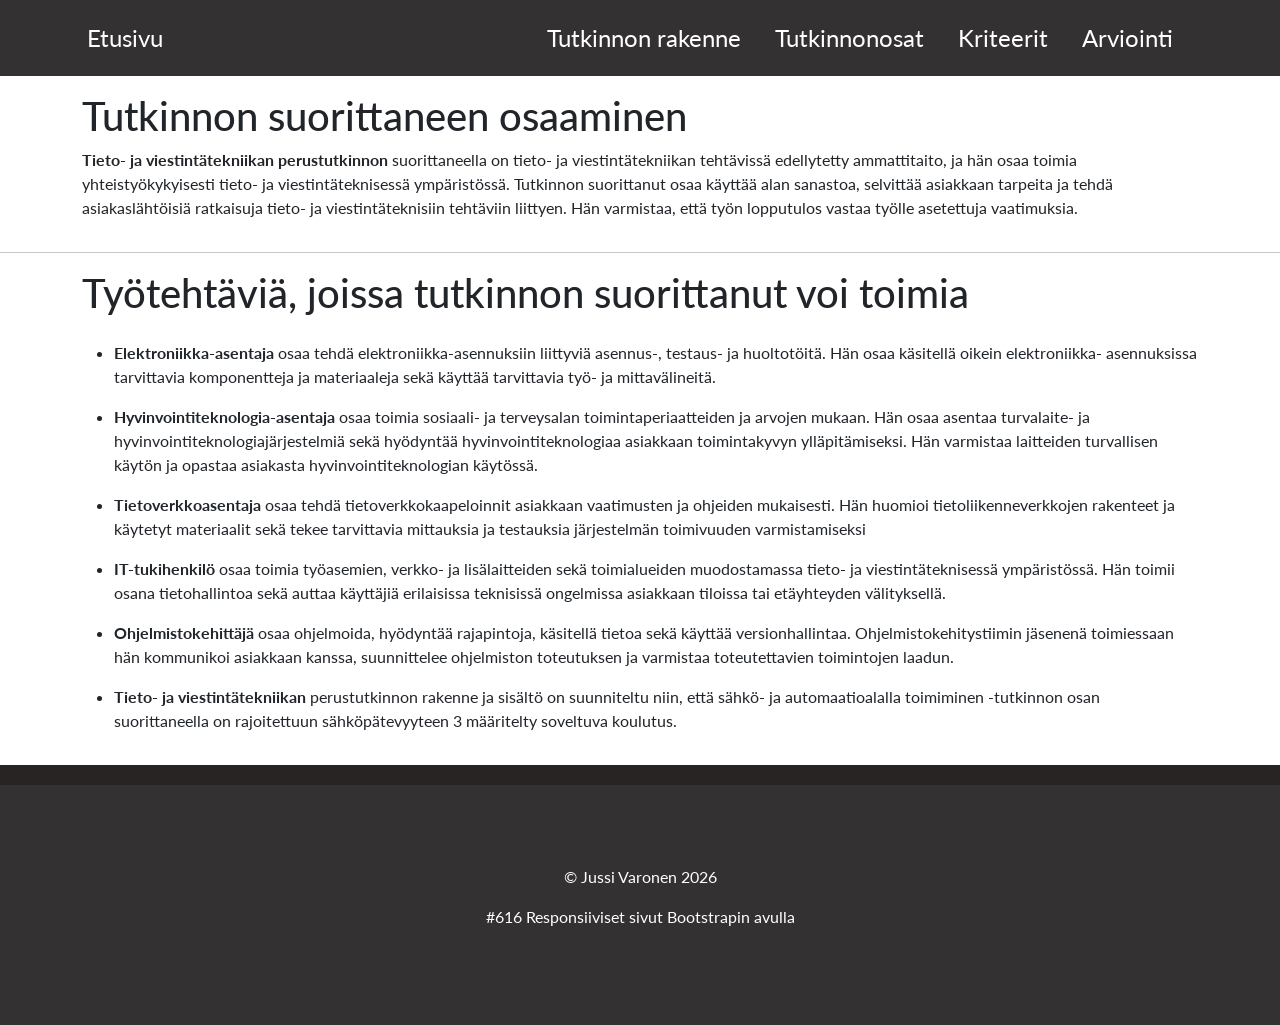
<file: index.html>
<!DOCTYPE html>
<html lang="fi">
<head>
    <meta charset="UTF-8">
    <meta name="viewport" content="width=device-width, initial-scale=1.0">
    <title>Etusivu</title>
    <link rel="stylesheet" href="css/bootstrap.min.css">
    <link rel="stylesheet" href="style.css">
</head>
<body>
    
    <header class="text-white p-1">
        <div class="container d-flex justify-content-between align-items-center py-3">





        <div>
            <nav>
                <a href="index.html" class="text-decoration-none">Etusivu</a>
            </nav>
        </div>




            <nav>
                <a href="rakenne.html" class="text-decoration-none">Tutkinnon rakenne</a>
                <a href="tutkinnonosat.html" class="text-decoration-none">Tutkinnonosat</a>
                <a href="kriteerit.html" class="text-decoration-none">Kriteerit</a>
                <a href="arviointi.html" class="text-decoration-none">Arviointi</a>
            </nav>
        </div>




    </header>

    <main>
        <div class="container">
            <div class="row">
                <div class="col">
                    <h1 class="mt-3">Tutkinnon suorittaneen osaaminen</h1>

                    <p><b>Tieto- ja viestintätekniikan perustutkinnon</b> suorittaneella on tieto- ja viestintätekniikan tehtävissä edellytetty ammattitaito, ja hän osaa toimia
            yhteistyökykyisesti tieto- ja viestintäteknisessä ympäristössä. Tutkinnon suorittanut osaa käyttää alan sanastoa, selvittää asiakkaan tarpeita ja
            tehdä asiakaslähtöisiä ratkaisuja tieto- ja viestintäteknisiin tehtäviin liittyen. Hän varmistaa, että työn lopputulos vastaa työlle asetettuja
            vaatimuksia.</p>
                </div>
            </div>
        </div>
        <hr>

                <div class="container">
            <div class="row">
                <div class="col">
                    <h1>Työtehtäviä, joissa tutkinnon suorittanut voi toimia</h1>
                <ul>
                    <li>
                    <p class="mt-4"><b>Elektroniikka-asentaja</b> osaa tehdä elektroniikka-asennuksiin liittyviä asennus-, testaus- ja huoltotöitä. Hän osaa käsitellä oikein elektroniikka-
        asennuksissa tarvittavia komponentteja ja materiaaleja sekä käyttää tarvittavia työ- ja mittavälineitä.</p>
                    </li>
                </ul>

                </div>
            </div>
        </div>


        <div class="container">
            <div class="row">
                <div class="col">
                <ul>
                    <li>
                    <p><b>Hyvinvointiteknologia-asentaja</b> osaa toimia sosiaali- ja terveysalan toimintaperiaatteiden ja arvojen mukaan. Hän osaa asentaa turvalaite- ja
             hyvinvointiteknologiajärjestelmiä sekä hyödyntää hyvinvointiteknologiaa asiakkaan toimintakyvyn ylläpitämiseksi. Hän varmistaa laitteiden
            turvallisen käytön ja opastaa asiakasta hyvinvointiteknologian käytössä.</p>
                    </li>
                </ul>

                </div>
            </div>
        </div>



        <div class="container">
            <div class="row">
                <div class="col">
                <ul>
                    <li>
                    <p><b>Tietoverkkoasentaja</b> osaa tehdä tietoverkkokaapeloinnit asiakkaan vaatimusten ja ohjeiden mukaisesti. Hän huomioi tietoliikenneverkkojen
             rakenteet ja käytetyt materiaalit sekä tekee tarvittavia mittauksia ja testauksia järjestelmän toimivuuden varmistamiseksi</p>
                    </li>
                </ul>

                </div>
            </div>
        </div>
  



        <div class="container">
            <div class="row">
                <div class="col">
                <ul>
                    <li>
                    <p><b>IT-tukihenkilö</b> osaa toimia työasemien, verkko- ja lisälaitteiden sekä toimialueiden muodostamassa tieto- ja viestintäteknisessä ympäristössä.
             Hän toimii osana tietohallintoa sekä auttaa käyttäjiä erilaisissa teknisissä ongelmissa asiakkaan tiloissa tai etäyhteyden välityksellä.</p>
                    </li>
                </ul>

                </div>
            </div>
        </div>




        <div class="container">
            <div class="row">
                <div class="col">
                <ul>
                    <li>
                    <p><b>Ohjelmistokehittäjä</b> osaa ohjelmoida, hyödyntää rajapintoja, käsitellä tietoa sekä käyttää versionhallintaa. Ohjelmistokehitystiimin jäsenenä
             toimiessaan hän kommunikoi asiakkaan kanssa, suunnittelee ohjelmiston toteutuksen ja varmistaa toteutettavien toimintojen laadun.</p>
                    </li>
                </ul>



                </div>
            </div>
        </div>




        <div class="container">
            <div class="row">
                <div class="col">
                <ul>
                    <li>
                    <p><b>Tieto- ja viestintätekniikan</b> perustutkinnon rakenne ja sisältö on suunniteltu niin, että sähkö- ja automaatioalalla toimiminen -tutkinnon osan
             suorittaneella on rajoitettuun sähköpätevyyteen 3 määritelty soveltuva koulutus.</p>
                    </li>
                </ul>




                </div>
            </div>
        </div>




      

        

        <p></p>
    </main>

    <footer>
        <p style="color:white">&copy; Jussi Varonen 2026</p>
        <p style="color:white">#616 Responsiiviset sivut Bootstrapin avulla</p>
    </footer>
</body>
</html>
</file>
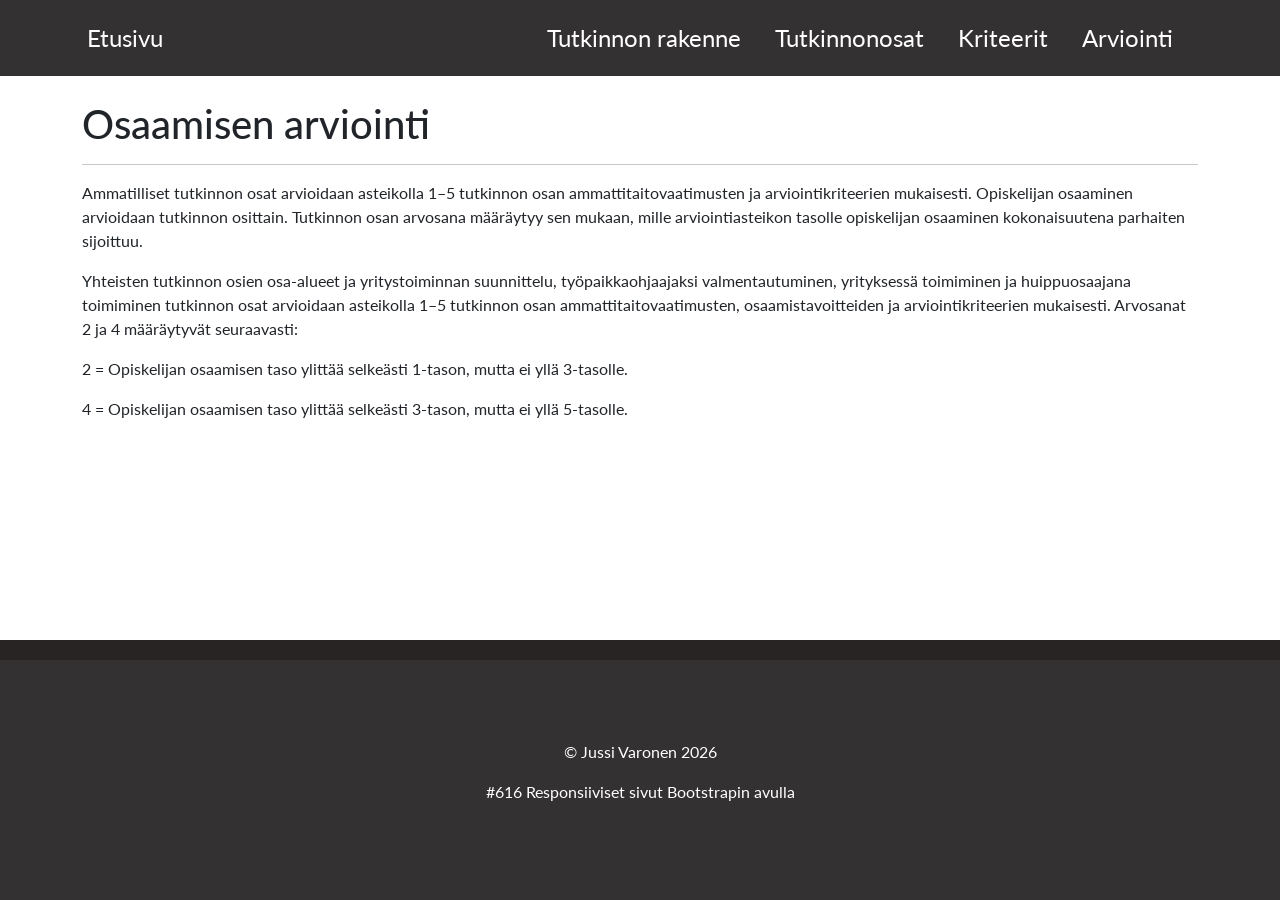
<file: arviointi.html>
<!DOCTYPE html>
<html lang="en">
<head>
    <meta charset="UTF-8">
    <meta name="viewport" content="width=device-width, initial-scale=1.0">
    <title>Arviointi</title>
    <link rel="stylesheet" href="css/bootstrap.min.css">
    <link rel="stylesheet" href="style.css">
</head>
<body>
        
    <header class="text-white p-1">
        <div class="container d-flex justify-content-between align-items-center py-3">




            
        <div>
            <nav>
                <a href="index.html" class="text-decoration-none">Etusivu</a>
            </nav>
        </div>




            <nav>
                <a href="rakenne.html" class="text-decoration-none">Tutkinnon rakenne</a>
                <a href="tutkinnonosat.html" class="text-decoration-none">Tutkinnonosat</a>
                <a href="kriteerit.html" class="text-decoration-none">Kriteerit</a>
                <a href="arviointi.html" class="text-decoration-none">Arviointi</a>
            </nav>
        </div>




    </header>

<main class="container py-4">
    <div class="row">
        <div class="col">
            <h1>Osaamisen arviointi</h1>
            <hr>

            <p>
                Ammatilliset tutkinnon osat arvioidaan asteikolla 1–5 tutkinnon osan
                ammattitaitovaatimusten ja arviointikriteerien mukaisesti. Opiskelijan
                osaaminen arvioidaan tutkinnon osittain. Tutkinnon osan arvosana määräytyy
                sen mukaan, mille arviointiasteikon tasolle opiskelijan osaaminen
                kokonaisuutena parhaiten sijoittuu.
            </p>

            <p>
                Yhteisten tutkinnon osien osa-alueet ja yritystoiminnan suunnittelu,
                työpaikkaohjaajaksi valmentautuminen, yrityksessä toimiminen ja
                huippuosaajana toimiminen tutkinnon osat arvioidaan asteikolla 1–5
                tutkinnon osan ammattitaitovaatimusten, osaamistavoitteiden ja
                arviointikriteerien mukaisesti. Arvosanat 2 ja 4 määräytyvät seuraavasti:
            </p>

            <p>
                2 = Opiskelijan osaamisen taso ylittää selkeästi 1-tason, mutta ei yllä
                3-tasolle.
            </p>

            <p>
                4 = Opiskelijan osaamisen taso ylittää selkeästi 3-tason, mutta ei yllä
                5-tasolle.
            </p>
        </div>
    </div>
</main>


    <footer>
        <p style="color:white">&copy; Jussi Varonen 2026</p>
        <p style="color:white">#616 Responsiiviset sivut Bootstrapin avulla</p>
    </footer>
</body>
</html>
</file>
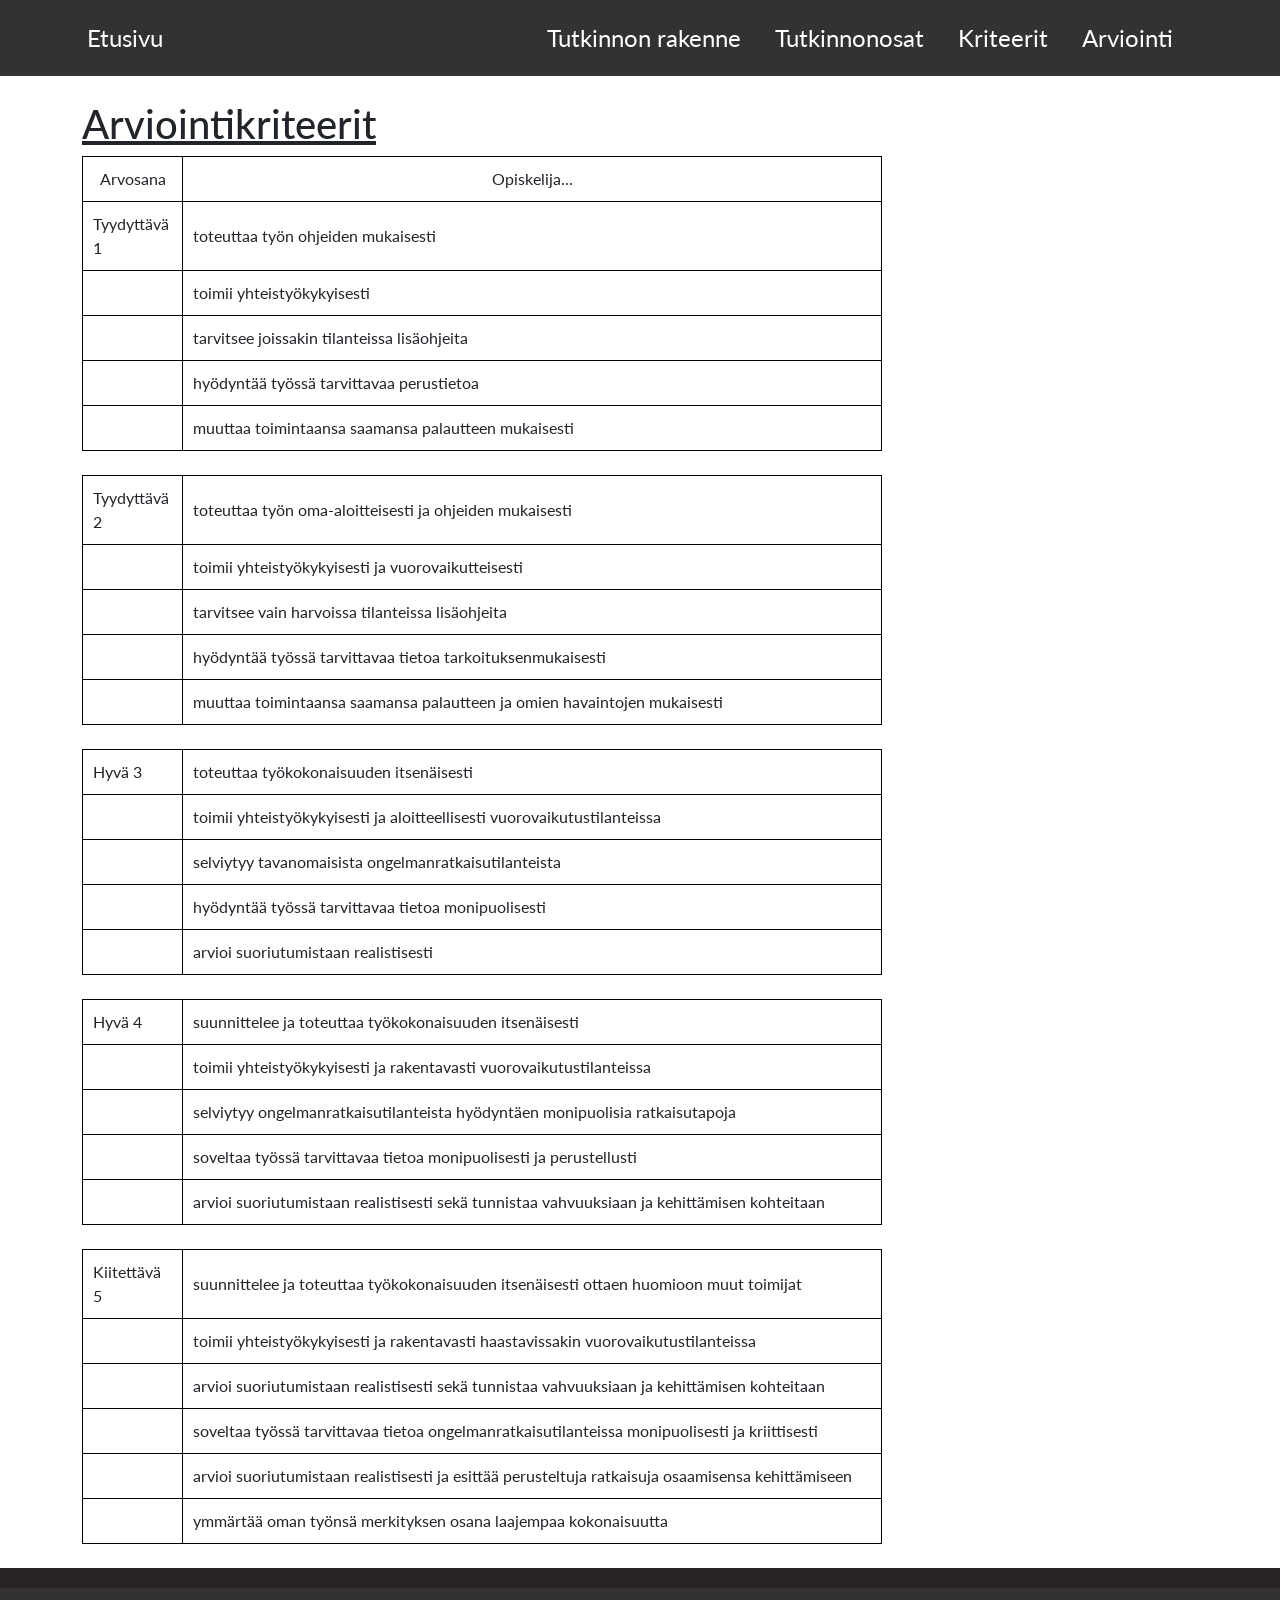
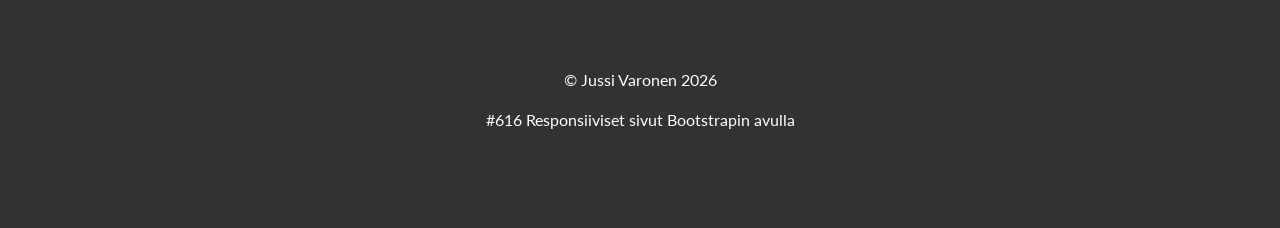
<file: kriteerit.html>
<!DOCTYPE html>
<html lang="en">
<head>
    <meta charset="UTF-8">
    <meta name="viewport" content="width=device-width, initial-scale=1.0">
    <title>Kriteerit</title>
    <link rel="stylesheet" href="css/bootstrap.min.css">
    <link rel="stylesheet" href="style.css">

</head>
<body>
        
    <header class="text-white p-1">
        <div class="container d-flex justify-content-between align-items-center py-3">




            
        <div>
            <nav>
                <a href="index.html" class="text-decoration-none">Etusivu</a>
            </nav>
        </div>




            <nav>
                <a href="rakenne.html" class="text-decoration-none">Tutkinnon rakenne</a>
                <a href="tutkinnonosat.html" class="text-decoration-none">Tutkinnonosat</a>
                <a href="kriteerit.html" class="text-decoration-none">Kriteerit</a>
                <a href="arviointi.html" class="text-decoration-none">Arviointi</a>
            </nav>
        </div>




    </header>
    <main class="container py-4">
        <h1 style="text-decoration-thickness: 5px; text-decoration: underline; ">Arviointikriteerit</h1>
        <table>
            <tr>
                <td style="text-align: center;">Arvosana</td>
                <td style="text-align:center">Opiskelija...</td>
            </tr>
            <tr>
                <td>Tyydyttävä 1</td>
                <td>toteuttaa työn ohjeiden mukaisesti</td>
            </tr>
            <tr>
                <td> </td>
                <td>toimii yhteistyökykyisesti</td>
            </tr>
            <tr>
                <td> </td>
                <td>tarvitsee joissakin tilanteissa lisäohjeita</td>
            </tr>
            <tr>
                <td> </td>
                <td>hyödyntää työssä tarvittavaa perustietoa</td>

            </tr>
            <tr>
                <td> </td>
                <td>muuttaa toimintaansa saamansa palautteen mukaisesti</td>
            </tr>
        </table>

    <br>

            <table>
                <td>Tyydyttävä 2</td>
                <td>toteuttaa työn oma-aloitteisesti ja ohjeiden mukaisesti</td>
            </tr>
            <tr>
                <td> </td>
                <td>toimii yhteistyökykyisesti ja vuorovaikutteisesti</td>
            </tr>
            <tr>
                <td> </td>
                <td>tarvitsee vain harvoissa tilanteissa lisäohjeita</td>
            </tr>
            <tr>
                <td> </td>
                <td>hyödyntää työssä tarvittavaa tietoa tarkoituksenmukaisesti</td>
            </tr>
            <tr>
                <td> </td>
                <td>muuttaa toimintaansa saamansa palautteen ja omien havaintojen mukaisesti</td>
            </tr>
        </table>


    <br>

        <table>
            <td>Hyvä 3</td>
            <td>toteuttaa työkokonaisuuden itsenäisesti</td>
        </tr>
        <tr>
            <td> </td>
            <td>toimii yhteistyökykyisesti ja aloitteellisesti vuorovaikutustilanteissa</td>
        </tr>
        <tr>
            <td> </td>
            <td>selviytyy tavanomaisista ongelmanratkaisutilanteista</td>
        </tr>
        <tr>
            <td> </td>
            <td>hyödyntää työssä tarvittavaa tietoa monipuolisesti</td>
        </tr>
        <tr>
            <td> </td>
            <td>arvioi suoriutumistaan realistisesti</td>
        </tr>
    </table>




    <br>

        <table>
            <td>Hyvä 4</td>
            <td>suunnittelee ja toteuttaa työkokonaisuuden itsenäisesti</td>
        </tr>
        <tr>
            <td> </td>
            <td>toimii yhteistyökykyisesti ja rakentavasti vuorovaikutustilanteissa</td>
        </tr>
        <tr>
            <td> </td>
            <td>selviytyy ongelmanratkaisutilanteista hyödyntäen monipuolisia ratkaisutapoja</td>
        </tr>
        <tr>
            <td> </td>
            <td>soveltaa työssä tarvittavaa tietoa monipuolisesti ja perustellusti</td>
        </tr>
        <tr>
            <td> </td>
            <td>arvioi suoriutumistaan realistisesti sekä tunnistaa vahvuuksiaan ja kehittämisen kohteitaan</td>
        </tr>
    </table>




    <br>

        <table>
            <td>Kiitettävä 5</td>
            <td>suunnittelee ja toteuttaa työkokonaisuuden itsenäisesti ottaen huomioon muut toimijat</td>
        </tr>
        <tr>
            <td> </td>
            <td>toimii yhteistyökykyisesti ja rakentavasti haastavissakin vuorovaikutustilanteissa</td>
        </tr>
        <tr>
            <td> </td>
            <td>arvioi suoriutumistaan realistisesti sekä tunnistaa vahvuuksiaan ja kehittämisen kohteitaan</td>
        </tr>
        <tr>
            <td> </td>
            <td>	soveltaa työssä tarvittavaa tietoa ongelmanratkaisutilanteissa monipuolisesti ja kriittisesti</td>
        </tr>
        <tr>
            <td> </td>
            <td>arvioi suoriutumistaan realistisesti ja esittää perusteltuja ratkaisuja osaamisensa kehittämiseen</td>
        </tr>
        <tr>
            <td> </td>
            <td>ymmärtää oman työnsä merkityksen osana laajempaa kokonaisuutta</td>
        </tr>
    </table>
    </main>
    <footer>
        <p style="color:white">&copy; Jussi Varonen 2026</p>
        <p style="color:white">#616 Responsiiviset sivut Bootstrapin avulla</p>
    </footer>
</body>
</html>
</file>
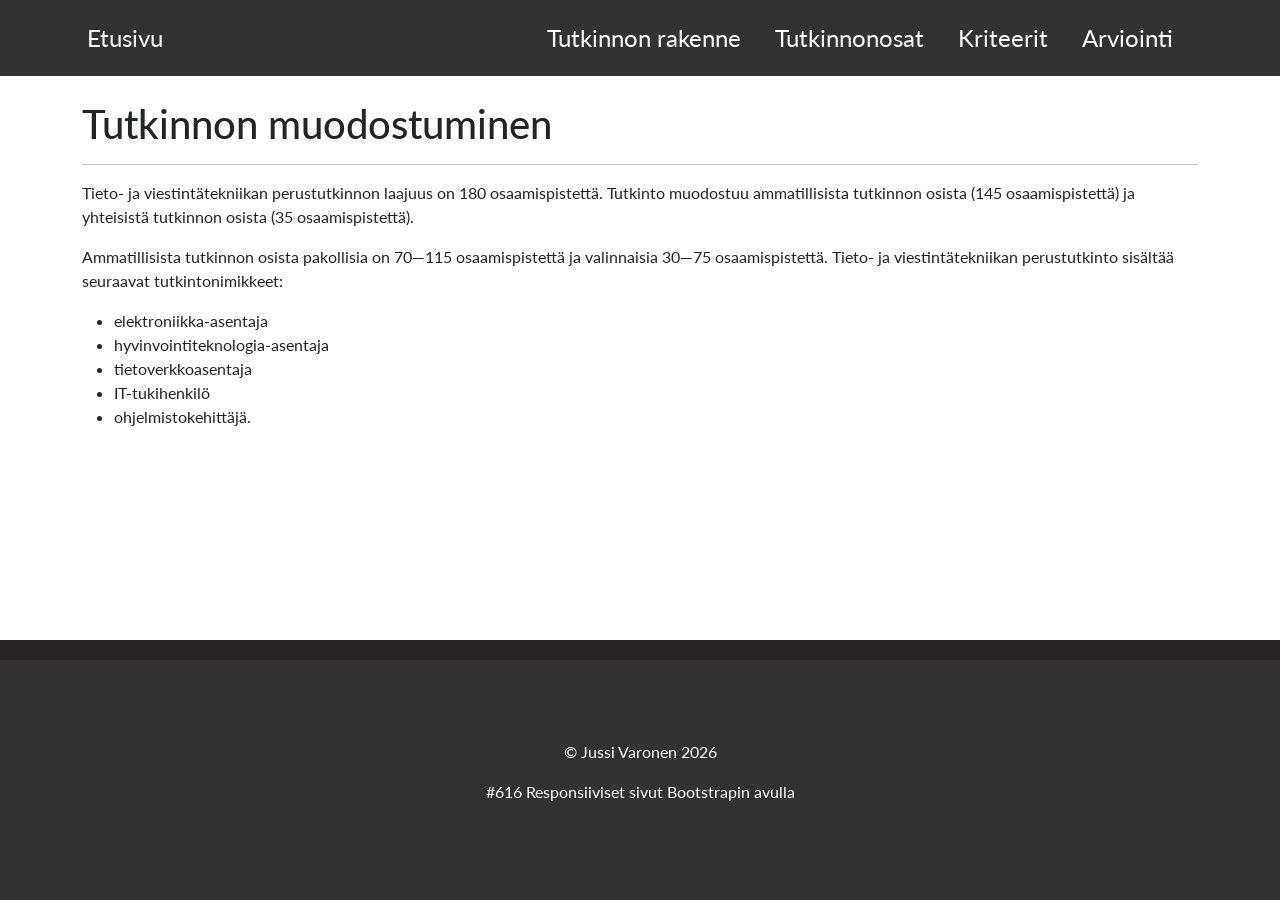
<file: rakenne.html>
<!DOCTYPE html>
<html lang="en">
<head>
    <meta charset="UTF-8">
    <meta name="viewport" content="width=device-width, initial-scale=1.0">
    <title>Tutkinnon rakenne</title>
    <link rel="stylesheet" href="css/bootstrap.min.css">
    <link rel="stylesheet" href="style.css">
</head>
<body>
        
    <header class="text-white p-1">
        <div class="container d-flex justify-content-between align-items-center py-3">




            
        <div>
            <nav>
                <a href="index.html" class="text-decoration-none">Etusivu</a>
            </nav>
        </div>




            <nav>
                <a href="rakenne.html" class="text-decoration-none">Tutkinnon rakenne</a>
                <a href="tutkinnonosat.html" class="text-decoration-none">Tutkinnonosat</a>
                <a href="kriteerit.html" class="text-decoration-none">Kriteerit</a>
                <a href="arviointi.html" class="text-decoration-none">Arviointi</a>
            </nav>
        </div>




    </header>


    <main class="container py-4">
        <h1>Tutkinnon muodostuminen</h1>
        <hr>

        <p>Tieto- ja viestintätekniikan perustutkinnon laajuus on 180 osaamispistettä. Tutkinto muodostuu ammatillisista tutkinnon osista (145
            osaamispistettä) ja yhteisistä tutkinnon osista (35 osaamispistettä).
        </p>
        <p>Ammatillisista tutkinnon osista pakollisia on 70—115 osaamispistettä ja valinnaisia 30—75 osaamispistettä. Tieto- ja viestintätekniikan
            perustutkinto sisältää seuraavat tutkintonimikkeet:
        </p>
        <ul>
            <li>elektroniikka-asentaja</li>
            <li>hyvinvointiteknologia-asentaja</li>
            <li>tietoverkkoasentaja</li>
            <li>IT-tukihenkilö</li>
            <li>ohjelmistokehittäjä.</li>
        </ul>
    </main>

    <footer>
        <p style="color:white">&copy; Jussi Varonen 2026</p>
        <p style="color:white">#616 Responsiiviset sivut Bootstrapin avulla</p>
    </footer>
</body>
</html>
</file>
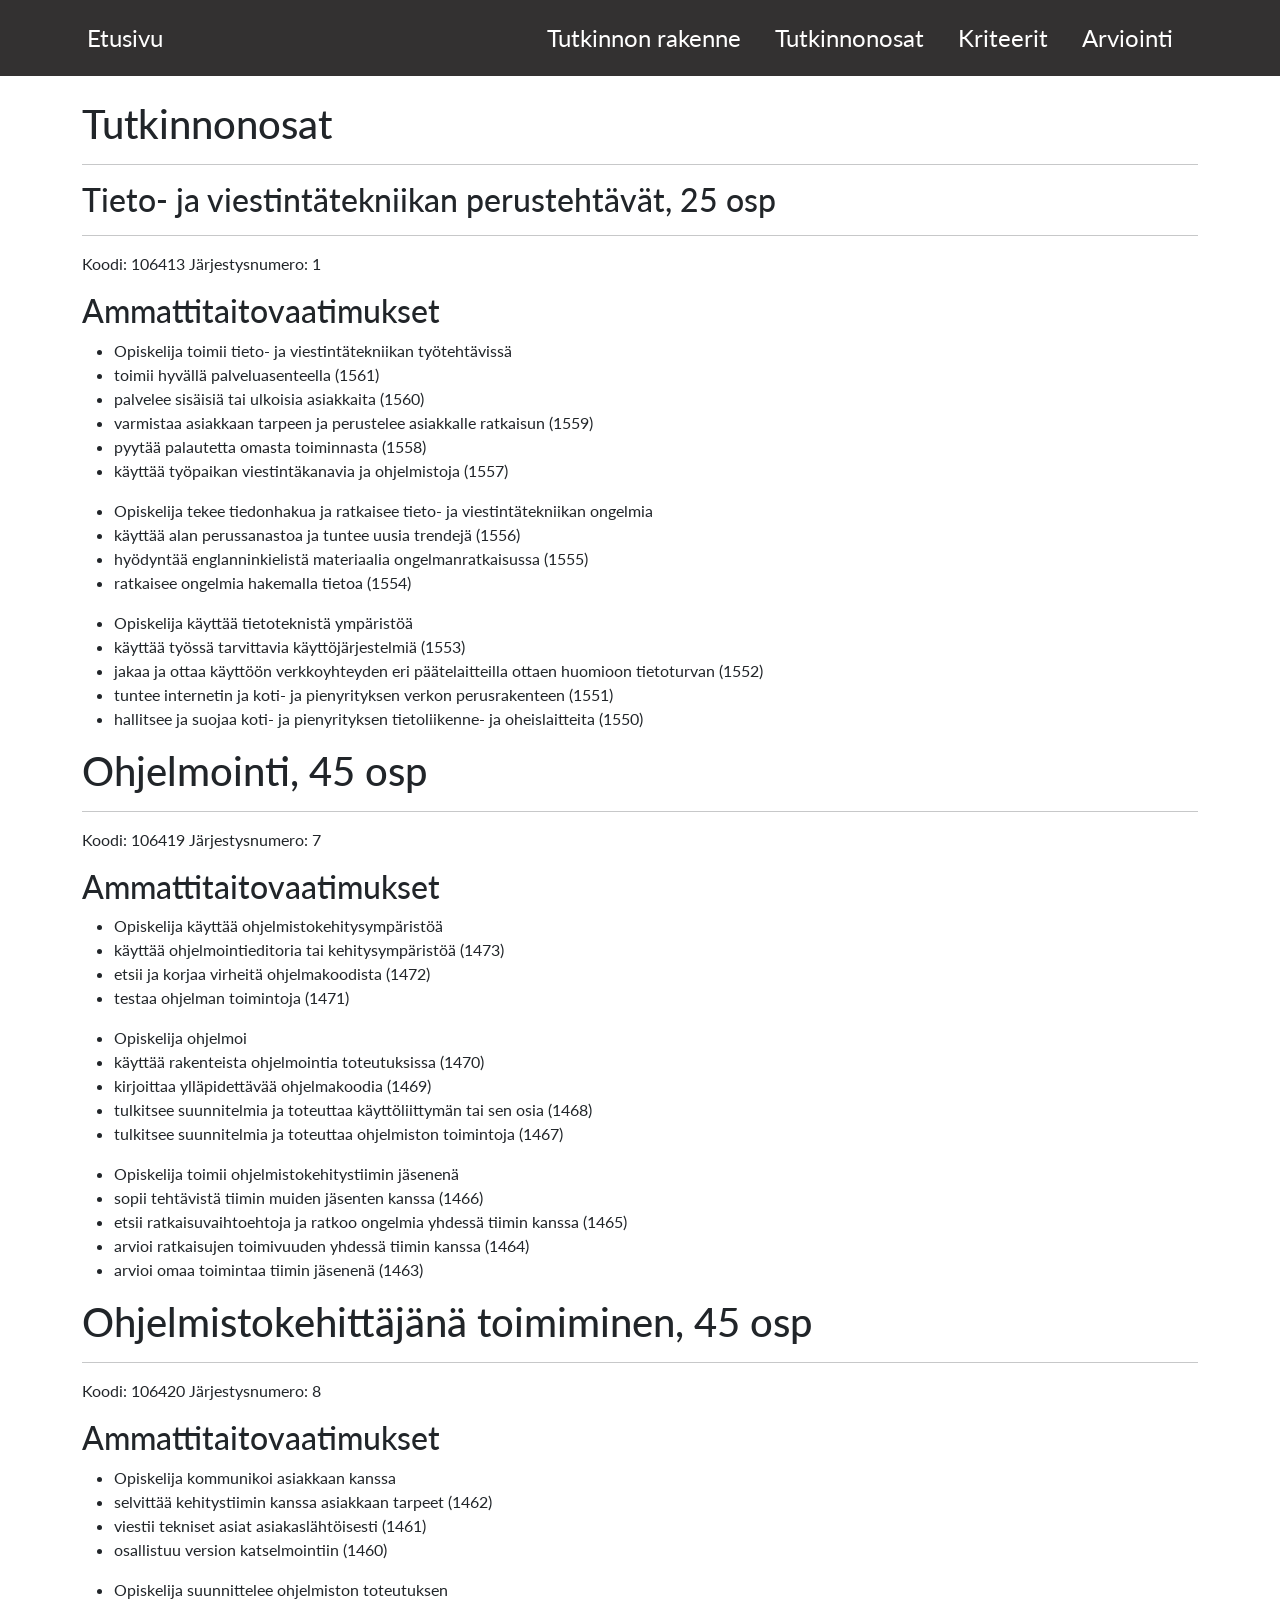
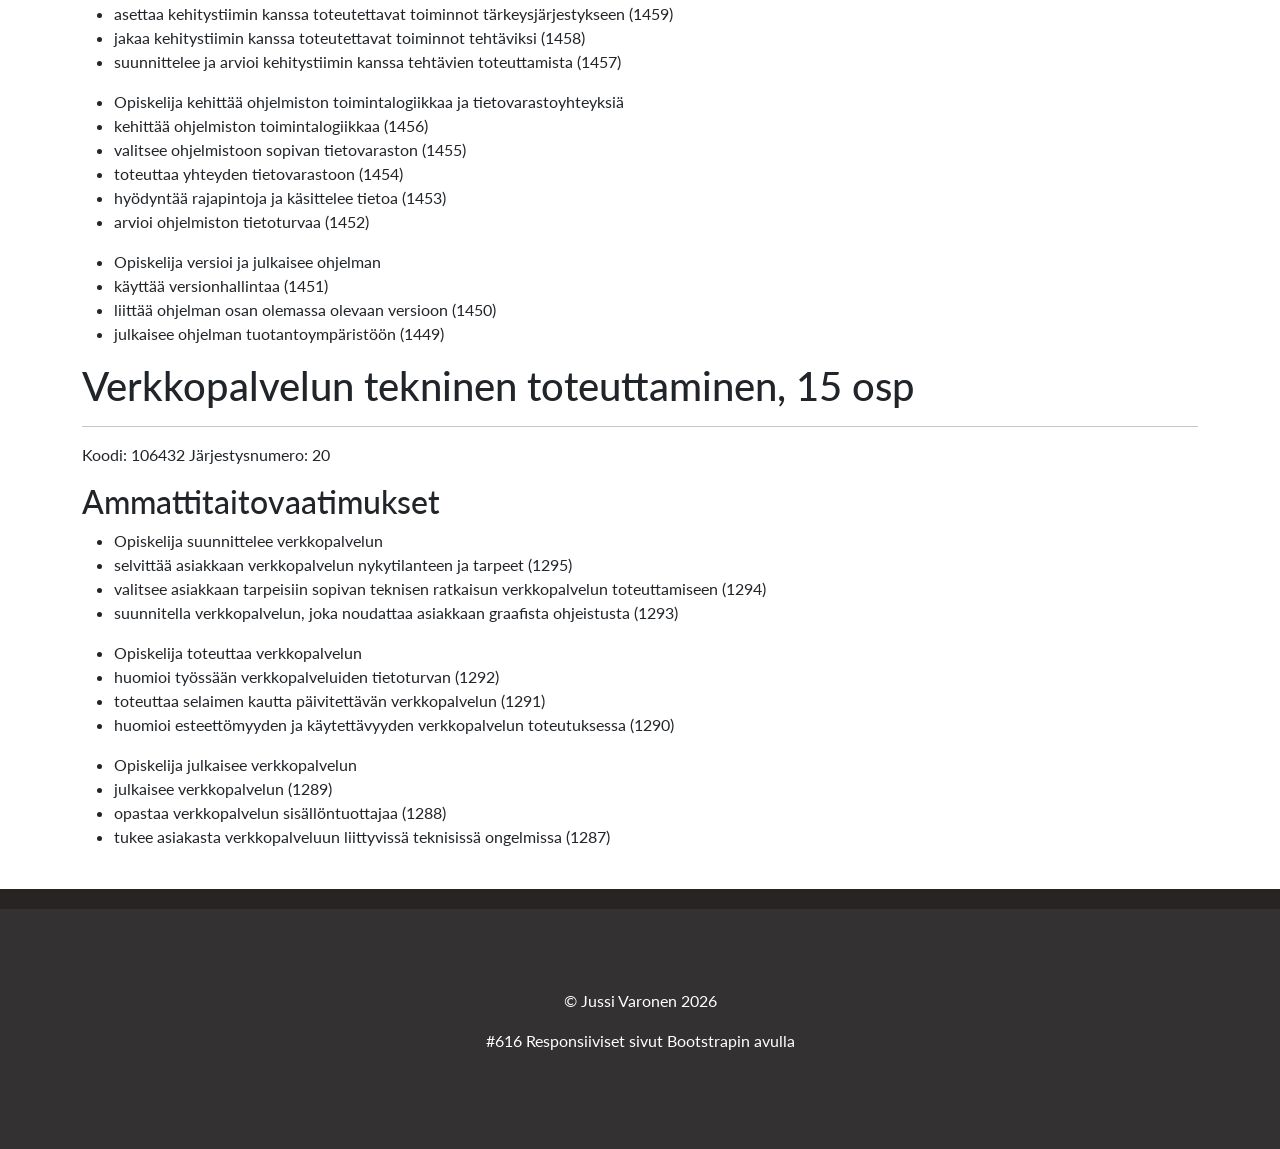
<file: tutkinnonosat.html>
<!DOCTYPE html>
<html lang="en">
<head>
    <meta charset="UTF-8">
    <meta name="viewport" content="width=device-width, initial-scale=1.0">
    <title>Tutkinnonosat</title>
    <link rel="stylesheet" href="css/bootstrap.min.css">
    <link rel="stylesheet" href="style.css">
</head>
<body>
        
    <header class="text-white p-1">
        <div class="container d-flex justify-content-between align-items-center py-3">




            
        <div>
            <nav>
                <a href="index.html" class="text-decoration-none">Etusivu</a>
            </nav>
        </div>




            <nav>
                <a href="rakenne.html" class="text-decoration-none">Tutkinnon rakenne</a>
                <a href="tutkinnonosat.html" class="text-decoration-none">Tutkinnonosat</a>
                <a href="kriteerit.html" class="text-decoration-none">Kriteerit</a>
                <a href="arviointi.html" class="text-decoration-none">Arviointi</a>
            </nav>
        </div>




    </header>


    <main class="container py-4">
        <h1>Tutkinnonosat</h1>
        <hr>

        <h2>Tieto- ja viestintätekniikan perustehtävät, 25 osp</h2>
        <hr>
        <p>Koodi: 106413 Järjestysnumero: 1</p>

        <h2>Ammattitaitovaatimukset</h2>
        <ul>
            <li>Opiskelija toimii tieto- ja viestintätekniikan työtehtävissä</li>
            <li>toimii hyvällä palveluasenteella (1561)</li>
            <li>palvelee sisäisiä tai ulkoisia asiakkaita (1560)</li>
            <li>varmistaa asiakkaan tarpeen ja perustelee asiakkalle ratkaisun (1559)</li>
            <li>pyytää palautetta omasta toiminnasta (1558)</li>
            <li>käyttää työpaikan viestintäkanavia ja ohjelmistoja (1557)</li>
        </ul>
        <ul>
            <li>Opiskelija tekee tiedonhakua ja ratkaisee tieto- ja viestintätekniikan ongelmia</li>
            <li>käyttää alan perussanastoa ja tuntee uusia trendejä (1556)</li>
            <li>hyödyntää englanninkielistä materiaalia ongelmanratkaisussa (1555)</li>
            <li>ratkaisee ongelmia hakemalla tietoa (1554)</li>
        </ul>
        <ul>
            <li>Opiskelija käyttää tietoteknistä ympäristöä</li>
            <li>käyttää työssä tarvittavia käyttöjärjestelmiä (1553)</li>
            <li>jakaa ja ottaa käyttöön verkkoyhteyden eri päätelaitteilla ottaen huomioon tietoturvan (1552)</li>
            <li>tuntee internetin ja koti- ja pienyrityksen verkon perusrakenteen (1551)</li>
            <li>hallitsee ja suojaa koti- ja pienyrityksen tietoliikenne- ja oheislaitteita (1550)</li>
        </ul>

        <h1>Ohjelmointi, 45 osp</h1>
        <hr>
        <p>Koodi: 106419 Järjestysnumero: 7</p>

        <h2>Ammattitaitovaatimukset</h2>
        <ul>
            <li>Opiskelija käyttää ohjelmistokehitysympäristöä</li>
            <li>käyttää ohjelmointieditoria tai kehitysympäristöä (1473)</li>
            <li>etsii ja korjaa virheitä ohjelmakoodista (1472)</li>
            <li>testaa ohjelman toimintoja (1471)</li>
        </ul>
        <ul>
            <li>Opiskelija ohjelmoi</li>
            <li>käyttää rakenteista ohjelmointia toteutuksissa (1470)</li>
            <li>kirjoittaa ylläpidettävää ohjelmakoodia (1469)</li>
            <li>tulkitsee suunnitelmia ja toteuttaa käyttöliittymän tai sen osia (1468)</li>
            <li>tulkitsee suunnitelmia ja toteuttaa ohjelmiston toimintoja (1467)</li>
        </ul>
        <ul>
            <li>Opiskelija toimii ohjelmistokehitystiimin jäsenenä</li>
            <li>sopii tehtävistä tiimin muiden jäsenten kanssa (1466)</li>
            <li>etsii ratkaisuvaihtoehtoja ja ratkoo ongelmia yhdessä tiimin kanssa (1465)</li>
            <li>arvioi ratkaisujen toimivuuden yhdessä tiimin kanssa (1464)</li>
            <li>arvioi omaa toimintaa tiimin jäsenenä (1463)</li>
        </ul>


        <h1>Ohjelmistokehittäjänä toimiminen, 45 osp</h1>
        <hr>
        <p>Koodi: 106420 Järjestysnumero: 8</p>

        <h2>Ammattitaitovaatimukset</h2>
        <ul>
            <li>Opiskelija kommunikoi asiakkaan kanssa</li>
            <li>selvittää kehitystiimin kanssa asiakkaan tarpeet (1462)</li>
            <li>viestii tekniset asiat asiakaslähtöisesti (1461)</li>
            <li>osallistuu version katselmointiin (1460)</li>
        </ul>
        <ul>
            <li>Opiskelija suunnittelee ohjelmiston toteutuksen</li>
            <li>asettaa kehitystiimin kanssa toteutettavat toiminnot tärkeysjärjestykseen (1459)</li>
            <li>jakaa kehitystiimin kanssa toteutettavat toiminnot tehtäviksi (1458)</li>
            <li>suunnittelee ja arvioi kehitystiimin kanssa tehtävien toteuttamista (1457)</li>
        </ul>
        <ul>
            <li>Opiskelija kehittää ohjelmiston toimintalogiikkaa ja tietovarastoyhteyksiä</li>
            <li>kehittää ohjelmiston toimintalogiikkaa (1456)</li>
            <li>valitsee ohjelmistoon sopivan tietovaraston (1455)</li>
            <li>toteuttaa yhteyden tietovarastoon (1454)</li>
            <li>hyödyntää rajapintoja ja käsittelee tietoa (1453)</li>
            <li>arvioi ohjelmiston tietoturvaa (1452)</li>
        </ul>
        <ul>
            <li>Opiskelija versioi ja julkaisee ohjelman</li>
            <li>käyttää versionhallintaa (1451)</li>
            <li>liittää ohjelman osan olemassa olevaan versioon (1450)</li>
            <li>julkaisee ohjelman tuotantoympäristöön (1449)</li>
        </ul>



        <h1>Verkkopalvelun tekninen toteuttaminen, 15 osp</h1>
        <hr>
        <p>Koodi: 106432 Järjestysnumero: 20</p>

        <h2>Ammattitaitovaatimukset</h2>
        <ul>
            <li>Opiskelija suunnittelee verkkopalvelun</li>
            <li>selvittää asiakkaan verkkopalvelun nykytilanteen ja tarpeet (1295)</li>
            <li>valitsee asiakkaan tarpeisiin sopivan teknisen ratkaisun verkkopalvelun toteuttamiseen (1294)</li>
            <li>suunnitella verkkopalvelun, joka noudattaa asiakkaan graafista ohjeistusta (1293)</li>
        </ul>
        <ul>
            <li>Opiskelija toteuttaa verkkopalvelun</li>
            <li>huomioi työssään verkkopalveluiden tietoturvan (1292)</li>
            <li>toteuttaa selaimen kautta päivitettävän verkkopalvelun (1291)</li>
            <li>huomioi esteettömyyden ja käytettävyyden verkkopalvelun toteutuksessa (1290)</li>
        </ul>
        <ul>
            <li>Opiskelija julkaisee verkkopalvelun</li>
            <li>julkaisee verkkopalvelun (1289)</li>
            <li>opastaa verkkopalvelun sisällöntuottajaa (1288)</li>
            <li>tukee asiakasta verkkopalveluun liittyvissä teknisissä ongelmissa (1287)</li>
        </ul>
    </main>
    <footer>
        <p style="color:white">&copy; Jussi Varonen 2026</p>
        <p style="color:white">#616 Responsiiviset sivut Bootstrapin avulla</p>
    </footer>
</body>
</html>
</file>
<file: style.css>
@import url('https://fonts.googleapis.com/css2?family=Inter:wght@400;500;600;700&display=swap');
@import url('https://fonts.googleapis.com/css2?family=Caacupe+One&family=Inter:ital,opsz,wght@0,14..32,100..900;1,14..32,100..900&family=Lato:ital,wght@0,100;0,300;0,400;0,700;0,900;1,100;1,300;1,400;1,700;1,900&display=swap');
body {
    font-family: "Lato", sans-serif;
    min-height: 100vh;
    display: flex;
    flex-direction: column;
}


table {
    border-collapse: collapse;
    width: 100%;
    max-width: 800px;
}

table td:first-child {
  width: 100px;
}

main {
  flex: 1;
}


th, td {
    border: 1px solid black;
    padding: 10px;
    text-align: left;
}

header {
  background-color: rgb(51, 49, 49);
}

nav a {
  color: white;
  text-decoration: none;
  margin-right: 20px;
  transition: 0.5s;
  font-size: 1.5em;
  padding: 5px;
}

nav a:hover {
  text-decoration: underline;
  color: #00aaff;
  background-color: rgba(79, 109, 126, 0.103);
  font-size: 1.6em;
  border-bottom: 2px solid;
}

footer {
  text-align: center;
  background-color: rgb(51, 49, 49);
  border-top: 20px rgba(36, 33, 33, 0.726) solid;
  padding: 80px;
}
</file>
